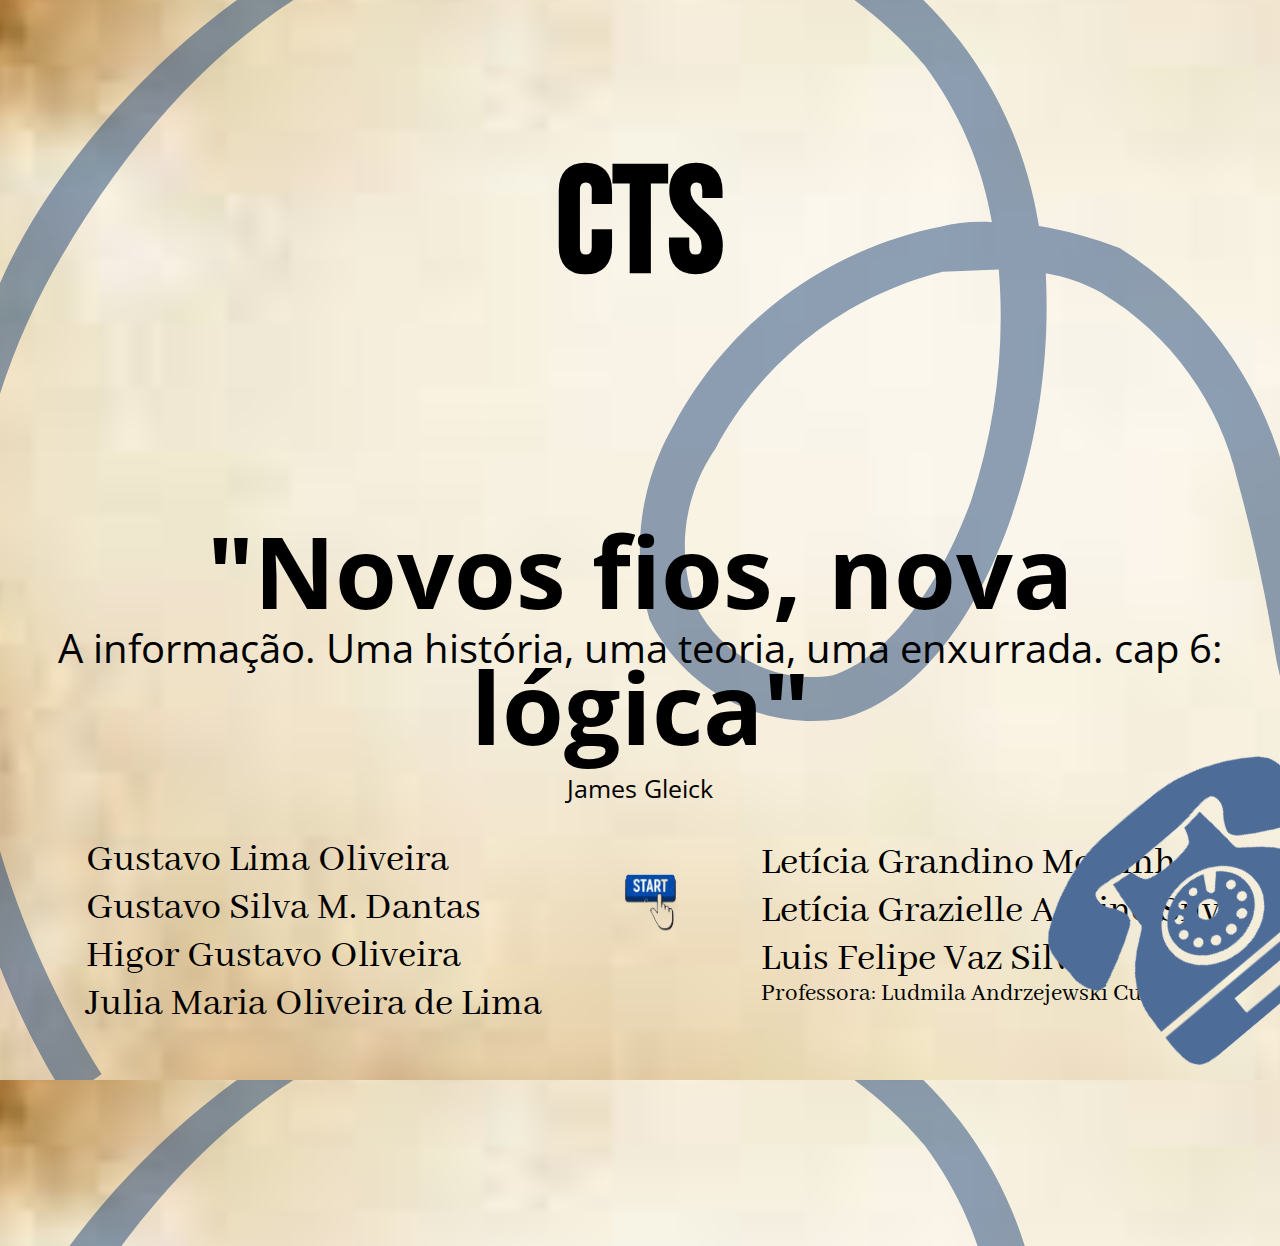
<file: index.html>
<!DOCTYPE html>
<html lang="pt-br">
<head>
    <meta charset="UTF-8">
    <meta http-equiv="X-UA-Compatible" content="IE=edge">
    <meta name="viewport" content="width=device-width, initial-scale=1.0">
    <title>CTS-UFABC</title>

    <link rel="shortcut icon" href="./src/Imagem/icon.png" type="image/x-icon">

    <link rel="stylesheet" href="./src/CSS/style.css">
    <link rel="stylesheet" href="./src/CSS/repositive.css">
</head>
<body>
   

    <div class="cabeça">
        

        <header class="cabecalho">
            <h1 class="titulo">CTS</h1>
            <h1 class="tituloSub">"Novos fios, nova lógica"</h1>
            <p class="tituloNome">
                A informação. Uma história, uma teoria, uma enxurrada. cap 6:
          </p>
            <p class="titulAutor">
                James Gleick
          </p>
            
        </header>

        <div class="texto">
            <ul class="nomeUm">
                <li>Gustavo Lima Oliveira</li>
                <li>Gustavo Silva M. Dantas</li>
                <li>Higor Gustavo Oliveira</li>
                <li>Julia Maria Oliveira de Lima</li>
            </ul>
            <ul class="nomeDois">
                <li>Letícia Grandino Moizinho</li>
                <li>Letícia Grazielle Aquino Silva</li>
                <li>Luis Felipe Vaz Silva</li>
            </ul>
            <p class="professora">Professora: Ludmila Andrzejewski Culpi</p>
          <img src="./src/Imagem/Telefone.png" alt="telefone" class="telefone">
        </div>

    </div> 
    
    <div class="corpo">
        <a href="index1.html">
            <img src="./src/Imagem/Start.png" alt="start" class="start">
        </a>
    </div>
    
</body>
</html>
</file>
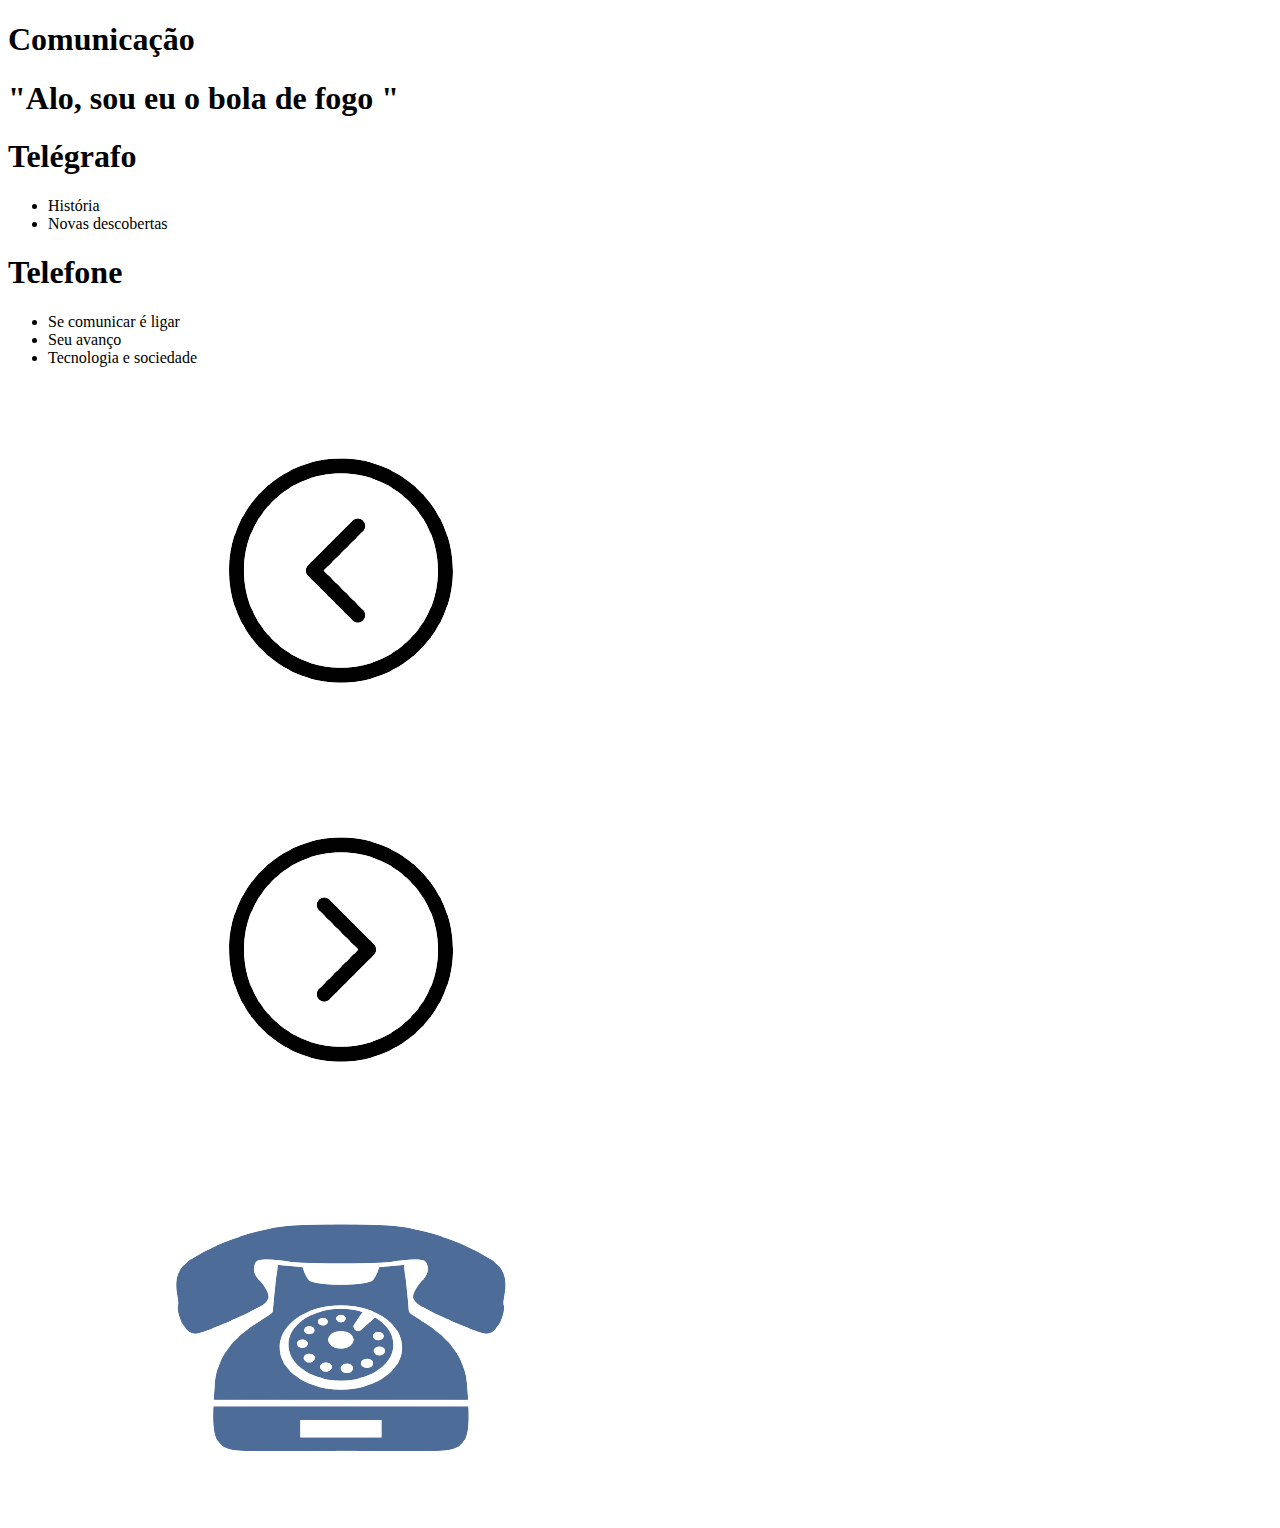
<file: index1.html>
<!DOCTYPE html>
<html lang="pt-br">
<head>
    <meta charset="UTF-8">
    <meta http-equiv="X-UA-Compatible" content="IE=edge">
    <meta name="viewport" content="width=device-width, initial-scale=1.0">
    <title>CTS-UFABC</title>
    
    <link rel="shortcut icon" href="./src/Imagem/icon.png" type="image/x-icon">


    <link rel="stylesheet" href="./src/CSS/repositive1.css">
</head>
<body>

    <div class="cabeça">

        <header class="cabecalho">
            <h1 class="titulo"> Comunicação </h1>
            <h1 class="tituloSub">"Alo, sou eu o bola de fogo "</h1>
        
           
        </header>

        <div class="texto">
           <h1 class="telégrafo">Telégrafo</h1>
            <ul class="telégrafoDados">
                <li>História</li>
                <li>Novas descobertas</li>
            </ul>

            <h1 class="tel">Telefone</h1>
            <ul class="telDados">
                <li>Se comunicar é ligar</li>
                <li>Seu avanço</li>
                <li>Tecnologia e sociedade</li>
            
            </ul>

        </div>

        <div class="setas">
            <a href="index.html">
                <img src="./src/Imagem/SetaVoltar.png" alt="SetaVoltar" class="voltar">
           </a>     
   
           <a href="index2.html">
               <img src="./src/Imagem/SetaIR.png" alt="SetaAvancar" class="avancar">
           </a>    
        </div>
    </div> 
    
    <div class="corpo">
        <a href="index.html">
            <img src="./src/Imagem/Telefone.png" alt="start" class="start">
        </a>
    </div>
    
</body>
</html>
</file>
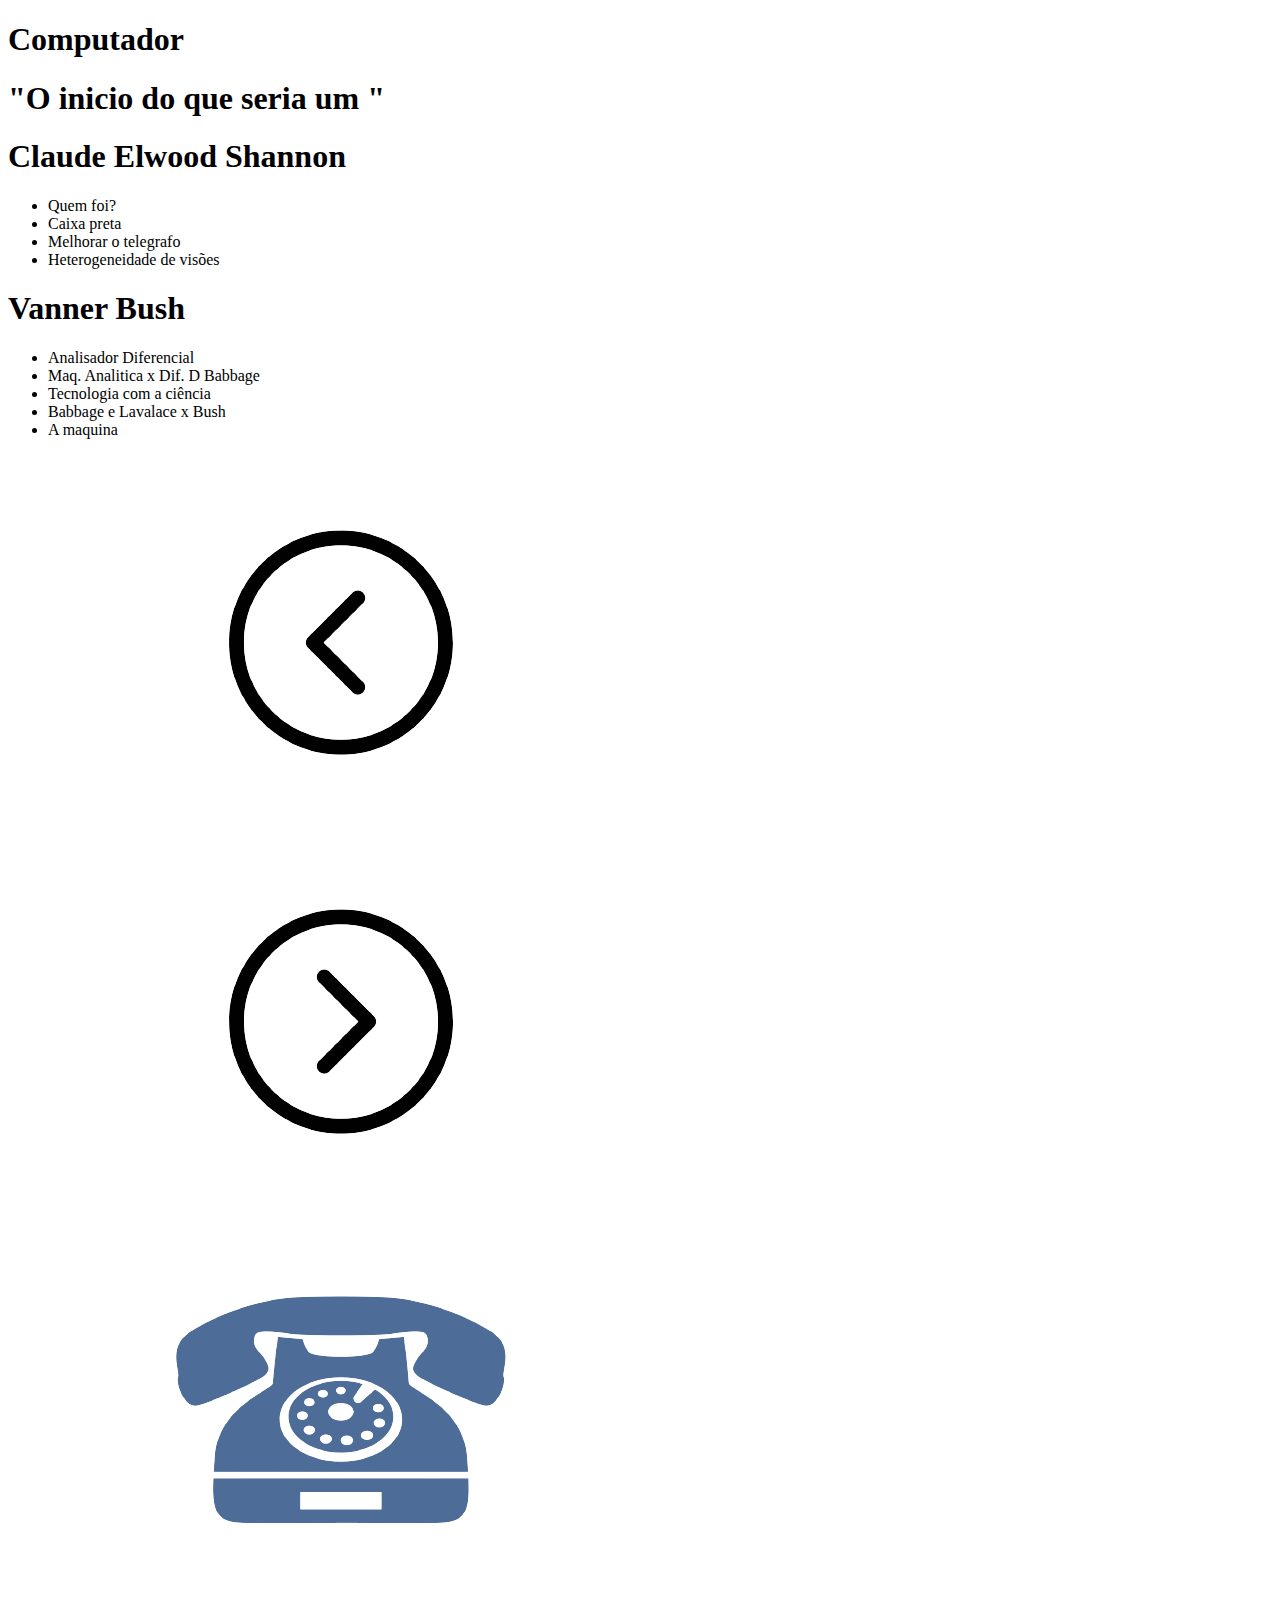
<file: index2.html>
<!DOCTYPE html>
<html lang="pt-br">
<head>
    <meta charset="UTF-8">
    <meta http-equiv="X-UA-Compatible" content="IE=edge">
    <meta name="viewport" content="width=device-width, initial-scale=1.0">
    <title>CTS-UFABC</title>
    
    <link rel="shortcut icon" href="./src/Imagem/icon.png" type="image/x-icon">


    <link rel="stylesheet" href="./src/CSS/repositive2.css">
</head>
<body>

    <div class="cabeça">

        <header class="cabecalho">
            <h1 class="titulo">Computador</h1>
            <h1 class="tituloSub">"O inicio do que seria um "</h1>
        
           
        </header>

        <div class="texto">
           <h1 class="Claude">Claude Elwood Shannon</h1>
            <ul class="ClaudeDados">
                <li>Quem foi?</li>
                <li>Caixa preta</li>
                <li>Melhorar o telegrafo</li>
                <li>Heterogeneidade de visões</li>
            </ul>

            <h1 class="Vanner">Vanner Bush</h1>
            <ul class="VannerDados">
                <li>Analisador Diferencial</li>
                <li>Maq. Analitica x Dif. D Babbage </li>
                <li>Tecnologia com a ciência</li>
                <li>Babbage e Lavalace x Bush</li>
                <li>A maquina</li>
            </ul>

        </div>

        <div class="setas">
            <a href="index1.html">
                <img src="./src/Imagem/SetaVoltar.png" alt="SetaVoltar" class="voltar">
           </a>     
   
           <a href="index3.html">
               <img src="./src/Imagem/SetaIR.png" alt="SetaAvancar" class="avancar">
           </a>    
        </div>
    </div> 
    
    <div class="corpo">
        <a href="index.html">
            <img src="./src/Imagem/Telefone.png" alt="start" class="start">
        </a>
    </div>
    
</body>
</html>
</file>
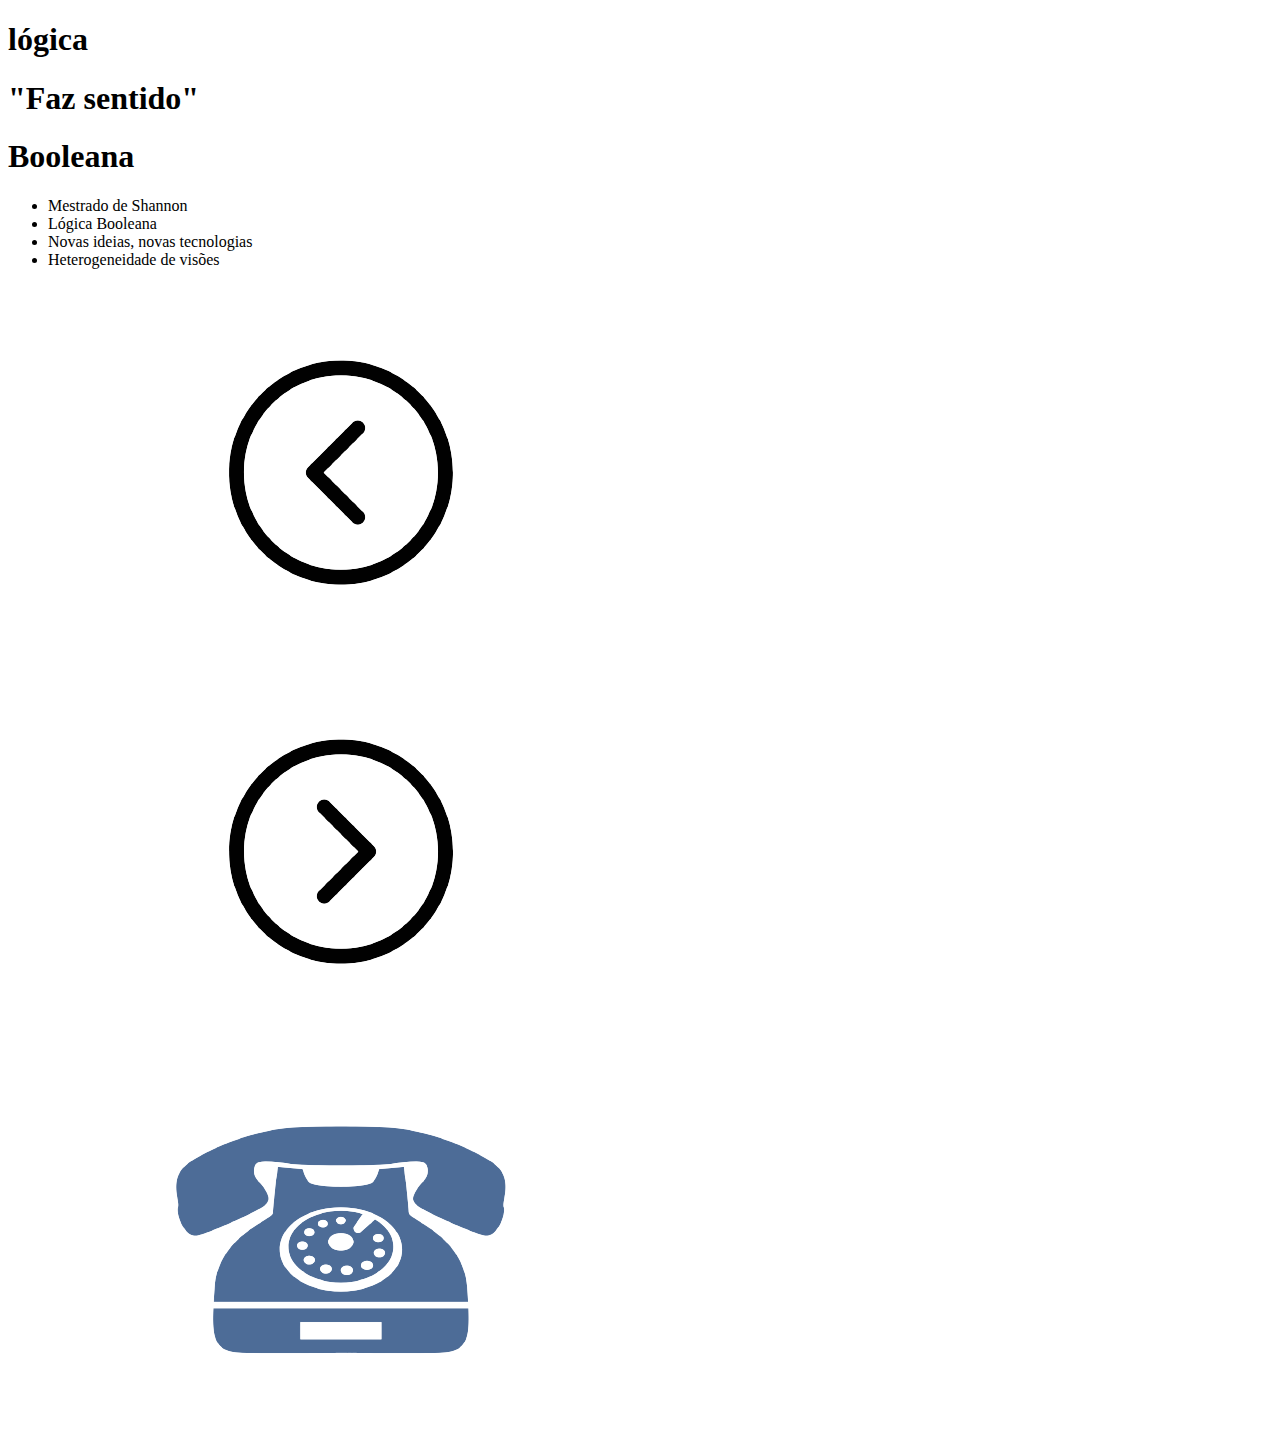
<file: index3.html>
<!DOCTYPE html>
<html lang="pt-br">
<head>
    <meta charset="UTF-8">
    <meta http-equiv="X-UA-Compatible" content="IE=edge">
    <meta name="viewport" content="width=device-width, initial-scale=1.0">
    <title>CTS-UFABC</title>
    
    <link rel="shortcut icon" href="./src/Imagem/icon.png" type="image/x-icon">


    <link rel="stylesheet" href="./src/CSS/repositive3.css">
</head>
<body>

    <div class="cabeça">

        <header class="cabecalho">
            <h1 class="titulo">lógica</h1>
            <h1 class="tituloSub">"Faz sentido"</h1>
        
           
        </header>

        <div class="texto">
           <h1 class="Logica">Booleana</h1>
            <ul class="LogicaDados">
                <li>Mestrado de Shannon</li>
                <li>Lógica Booleana</li>
                <li>Novas ideias, novas tecnologias</li>
                <li>Heterogeneidade de visões</li>
            </ul>


        </div>

        <div class="setas">
            <a href="index2.html">
                <img src="./src/Imagem/SetaVoltar.png" alt="SetaVoltar" class="voltar">
           </a>     
   
           <a href="index4.html">
               <img src="./src/Imagem/SetaIR.png" alt="SetaAvancar" class="avancar">
           </a>    
        </div>
    </div> 
    
    <div class="corpo">
        <a href="index.html">
            <img src="./src/Imagem/Telefone.png" alt="start" class="start">
        </a>
    </div>
    
</body>
</html>
</file>
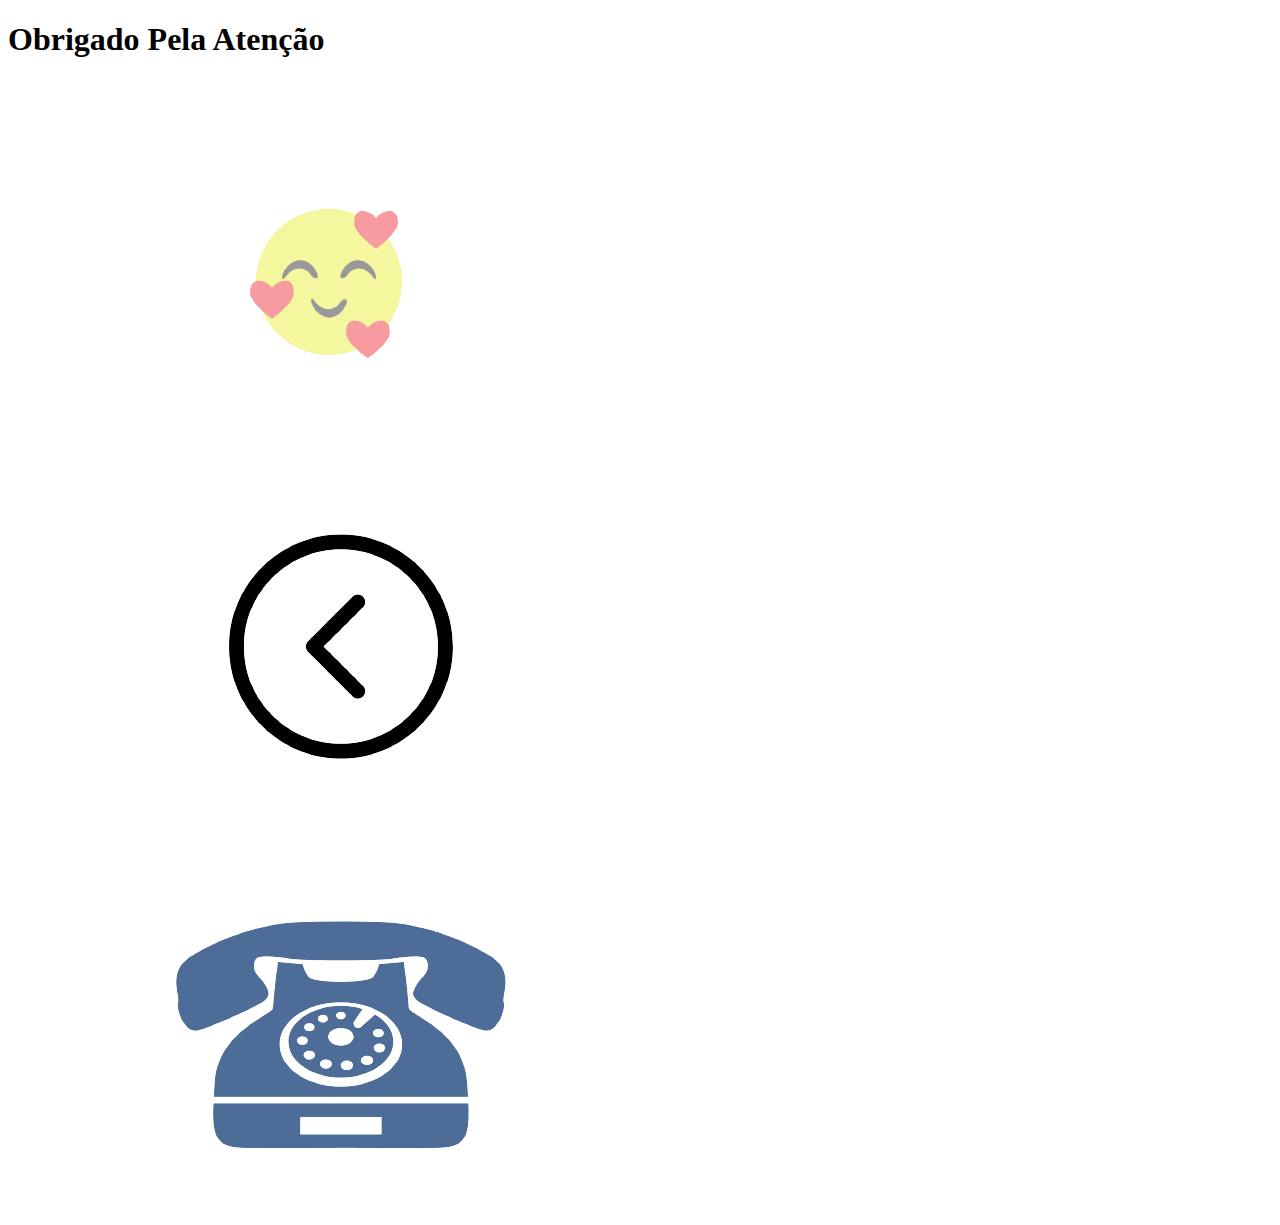
<file: index4.html>
<!DOCTYPE html>
<html lang="pt-br">
<head>
    <meta charset="UTF-8">
    <meta http-equiv="X-UA-Compatible" content="IE=edge">
    <meta name="viewport" content="width=device-width, initial-scale=1.0">
    <title>CTS-UFABC</title>
    
    <link rel="shortcut icon" href="./src/Imagem/icon.png" type="image/x-icon">


    <link rel="stylesheet" href="./src/CSS/repositive4.css">
</head>
<body>

    <div class="cabeça">

        <header class="cabecalho">
            <h1 class="titulo">Obrigado Pela Atenção</h1>
        
           
        </header>

        <div class="texto">
          <img src="./src/Imagem/EmoteApaizonado.png" alt="EmoteApaizonado" class="EmoteApaizonado">

        </div>

        <div class="setas">
            <a href="index3.html">
                <img src="./src/Imagem/SetaVoltar.png" alt="SetaVoltar" class="voltar">
           </a>     
    
    <div class="corpo">
        <a href="index.html">
            <img src="./src/Imagem/Telefone.png" alt="start" class="start">
        </a>
    </div>
    
</body>
</html>
</file>
<file: src/CSS/style.css>
@import url('https://fonts.googleapis.com/css2?family=Bebas+Neue&display=swap');
@import url('https://fonts.googleapis.com/css2?family=Open+Sans&display=swap');
@import url('https://fonts.googleapis.com/css2?family=Abhaya+Libre&display=swap');


*{
    margin: 0;
    padding: 0;
}

body{
    background-image: url(/src/Imagem/PgUM.png);
    overflow-x: hidden;
    overflow-y: hidden; 
}


.titulo{
    font-family: 'Bebas Neue', sans-serif;
    font-size: 150px;
    text-align: center;
    position:  relative;
    top: 100px;
    right: 0;
    bottom: 0;
    left: 0;
    margin:4vh;
}

.tituloSub{
    font-family: 'Open Sans', sans-serif;
    font-weight: bold;
    font-size: 100px;
    text-align: center;
    position:  relative;
    top: 250px;
    right: 0;
    bottom: 0;
    left: 0;
    margin:4vh;
}

.tituloNome{
    font-family: 'Open Sans', sans-serif;
    font-size: 40px;
    text-align: center;
    position: relative;
    top: 60px;
    right: 0;
    bottom: 0;
    left: 0;
    margin:4vh;

}

.titulAutor{
    font-family: 'Open Sans', sans-serif;
    font-size: 25px;
    text-align: center;
    position:  relative;
    top: 120px;
    right: 0;
    bottom: 0;
    left: 0;
    margin:4vh;

}


.start{

    position: absolute;
    top: 700px; 
    left: 355px;
    height: 400px;
    width: 600px;
}

.telefone{
    position: absolute;
    top: 700px; 
    left: 900px;
    height: 400px;
    width: 600px;
    transform: rotate(320deg);
}

.nomeUm{
    font-family: 'Abhaya Libre', serif;
    list-style: none;
    font-size: 40px;
    text-align:left;
    position:  relative;
    top: 115px;
    right: 0;
    bottom: 0;
    left: 50px;
    margin:4vh;
   
}

.nomeDois{
    font-family: 'Abhaya Libre', serif;
    list-style: none;
    font-size: 40px;
    text-align:left;
    position:  relative;
    top: -110px;
    right: 0;
    bottom: 0;
    left: 725px;
    margin:4vh;
   
}

.professora{
    font-family: 'Abhaya Libre', serif;
    list-style: none;
    font-size: 25px;
    position:  relative;
    top: -150px;
    right: 0;
    bottom: 0;
    left: 725px;
    margin:4vh;
}
</file>
<file: src/CSS/repositive.css>
@media (max-width: 620px){
    @import url('https://fonts.googleapis.com/css2?family=Bebas+Neue&display=swap');
@import url('https://fonts.googleapis.com/css2?family=Open+Sans&display=swap');
@import url('https://fonts.googleapis.com/css2?family=Abhaya+Libre&display=swap');


*{
    margin: 0;
    padding: 0;
}

body{
    background-image: url('/src/Imagem/Morse.png');
    overflow-x: hidden;
    overflow-y: hidden; 
   
}


.titulo{
    font-family: 'Bebas Neue', sans-serif;
    font-size: 65px;
    text-align: center;
    position:  relative;
    top: 30px;
    right: 0;
    bottom: 0;
    left: 0;
    margin:4vh;
}

.tituloSub{
    font-family: 'Open Sans', sans-serif;
    font-weight: bold;
    font-size: 28px;
    text-align: center;
    position:  relative;
    top: 10px;
    right: 0;
    bottom: 0;
    left: 0;
    margin:4vh;
}

.tituloNome{
    font-family: 'Open Sans', sans-serif;
    font-size: 10px;
    text-align: center;
    position: relative;
    top: -70px;
    right: 0;
    bottom: 0;
    left: 0;
    margin:4vh;

}

.titulAutor{
    font-family: 'Open Sans', sans-serif;
    font-size: 10px;
    text-align: center;
    position:  relative;
    top: -70px;
    right: 0;
    bottom: 0;
    left: 0;
    margin:4vh;

}


.start{
    position: absolute;
    top: 320px;
    right: 0;
    bottom: 0;
    left: -136px;
    margin:4vh;
}

.telefone{
    position: absolute;
    top: 450px;
    right: 0;
    bottom: 0;
    left: 100px;
    margin:4vh;
    height: 200px;
    width: 400px;
    transform: rotate(320deg);
}

.nomeUm{
    font-family: 'Abhaya Libre', serif;
    list-style: none;
    font-size: 25px;
    text-align:center;
    position:  relative;
    top: -80px;
    right: 0;
    bottom: 0;
    left: 0px;
    margin:4vh;
   
}

.nomeDois{
    font-family: 'Abhaya Libre', serif;
    list-style: none;
    font-size: 25px;
    text-align:center;
    position:  relative;
    top: -115px;
    right: 0;
    bottom: 0;
    left: 0px;
    margin:4vh;
   
}

.professora{
    font-family: 'Abhaya Libre', serif;
    list-style: none;
    font-size: 15px;
    text-align:center;
    position:  relative;
    top: -125px;
    right: 0;
    bottom: 0;
    left: 0px;
    margin:4vh;
   
}



}
</file>
<file: src/CSS/repositive1.css>
@import url('https://fonts.googleapis.com/css2?family=Bebas+Neue&display=swap');
@import url('https://fonts.googleapis.com/css2?family=Open+Sans&display=swap');
@import url('https://fonts.googleapis.com/css2?family=Abhaya+Libre&display=swap');

@media (max-width: 620px){



*{
    margin: 0;
    padding: 0;
}

body{
    background-image: url('/src/Imagem/Azulzin.png');
    overflow-x: hidden;
    overflow-y: hidden; 
   
}



.titulo{
    font-family: 'Bebas Neue', sans-serif;
    font-size: 55px;
    text-align: center;
    position:  relative;
    top: 30px;
    right: 0;
    bottom: 0;
    left: 0;
    margin:4vh;
}

.tituloSub{
    font-family: 'Abhaya Libre', serif;
    font-size: 15px;
    text-align: center;
    position:  relative;
    top: -15px;
    right: 0;
    bottom: 0;
    left: 0;
    margin:4vh;

}

.voltar{
    position: absolute;
    top: 25px;
    right: 0;
    bottom: 0;
    left: -60px;
    margin:4vh;
    height: 75px;
    width: 150px;

}

.avancar{
    position: absolute;
    top: 25px;
    right: 0;
    bottom: 0;
    left: 235px;
    margin:4vh;
    height: 75px;
    width: 150px;
}

.telégrafo{
    font-family: 'Open Sans', sans-serif;
    font-weight: bold;
    font-size: 30px;
    text-align: center;
    position:  relative;
    top: -30px;
    right: 0;
    bottom: 0;
    left: 0;
    margin:4vh;
}

.telégrafoDados{
    font-family: 'Abhaya Libre', serif;
    list-style: none;
    font-size: 25px;
    text-align:center;
    position:  relative;
    top: -60px;
    right: 0;
    bottom: 0;
    left: 0px;
    margin:4vh;
}

.tel{
    font-family: 'Open Sans', sans-serif;
    font-weight: bold;
    font-size: 30px;
    text-align: center;
    position:  relative;
    top: -80px;
    right: 0;
    bottom: 0;
    left: 0;
    margin:4vh;
}

.telDados{
    font-family: 'Abhaya Libre', serif;
    list-style: none;
    font-size: 25px;
    text-align:center;
    position:  relative;
    top: -110px;
    right: 0;
    bottom: 0;
    left: 0px;
    margin:4vh;
}

.start{
    position: absolute;
    top: 500px;
    right: 0;
    bottom: 0;
    left: 80px;
    margin:4vh;
    height: 75px;
    width: 150px;
}


}
</file>
<file: src/CSS/repositive2.css>
@import url('https://fonts.googleapis.com/css2?family=Bebas+Neue&display=swap');
@import url('https://fonts.googleapis.com/css2?family=Open+Sans&display=swap');
@import url('https://fonts.googleapis.com/css2?family=Abhaya+Libre&display=swap');

@media (max-width: 620px){



*{
    margin: 0;
    padding: 0;
}

body{
    background-image: url('/src/Imagem/CKT.png');
    overflow-x: hidden;
    overflow-y: hidden; 
   
}



.titulo{
    font-family: 'Bebas Neue', sans-serif;
    font-size: 55px;
    text-align: center;
    position:  relative;
    top: 30px;
    right: 0;
    bottom: 0;
    left: 0;
    margin:4vh;
}

.tituloSub{
    font-family: 'Abhaya Libre', serif;
    font-size: 15px;
    text-align: center;
    position:  relative;
    top: -15px;
    right: 0;
    bottom: 0;
    left: 0;
    margin:4vh;

}

.voltar{
    position: absolute;
    top: 25px;
    right: 0;
    bottom: 0;
    left: -60px;
    margin:4vh;
    height: 75px;
    width: 150px;

}

.avancar{
    position: absolute;
    top: 25px;
    right: 0;
    bottom: 0;
    left: 235px;
    margin:4vh;
    height: 75px;
    width: 150px;
}

.Claude{
    font-family: 'Open Sans', sans-serif;
    font-weight: bold;
    font-size: 25px;
    text-align: center;
    position:  relative;
    top: -30px;
    right: 0;
    bottom: 0;
    left: 0;
    margin:4vh;
}

.ClaudeDados{
    font-family: 'Abhaya Libre', serif;
    list-style: none;
    font-size: 25px;
    text-align:center;
    position:  relative;
    top: -60px;
    right: 0;
    bottom: 0;
    left: 0px;
    margin:4vh;
}

.Vanner{
    font-family: 'Open Sans', sans-serif;
    font-weight: bold;
    font-size: 30px;
    text-align: center;
    position:  relative;
    top: -80px;
    right: 0;
    bottom: 0;
    left: 0;
    margin:4vh;
}

.VannerDados{
    font-family: 'Abhaya Libre', serif;
    list-style: none;
    font-size: 25px;
    text-align:center;
    position:  relative;
    top: -110px;
    right: 0;
    bottom: 0;
    left: 0px;
    margin:4vh;
}

.start{
    position: absolute;
    top: 500px;
    right: 0;
    bottom: 0;
    left: 80px;
    margin:4vh;
    height: 75px;
    width: 150px;
}


}
</file>
<file: src/CSS/repositive3.css>
@import url('https://fonts.googleapis.com/css2?family=Bebas+Neue&display=swap');
@import url('https://fonts.googleapis.com/css2?family=Open+Sans&display=swap');
@import url('https://fonts.googleapis.com/css2?family=Abhaya+Libre&display=swap');

@media (max-width: 620px){



*{
    margin: 0;
    padding: 0;
}

body{
    background-image: url('/src/Imagem/ZeroUm.png');
    overflow-x: hidden;
    overflow-y: hidden; 
   
}



.titulo{
    font-family: 'Bebas Neue', sans-serif;
    font-size: 55px;
    text-align: center;
    position:  relative;
    top: 30px;
    right: 0;
    bottom: 0;
    left: 0;
    margin:4vh;
}

.tituloSub{
    font-family: 'Abhaya Libre', serif;
    font-size: 15px;
    text-align: center;
    position:  relative;
    top: -15px;
    right: 0;
    bottom: 0;
    left: 0;
    margin:4vh;

}

.voltar{
    position: absolute;
    top: 25px;
    right: 0;
    bottom: 0;
    left: -60px;
    margin:4vh;
    height: 75px;
    width: 150px;

}

.avancar{
    position: absolute;
    top: 25px;
    right: 0;
    bottom: 0;
    left: 235px;
    margin:4vh;
    height: 75px;
    width: 150px;
}


.Logica{
    font-family: 'Open Sans', sans-serif;
    font-weight: bold;
    font-size: 30px;
    text-align: center;
    position:  relative;
    top: -40px;
    right: 0;
    bottom: 0;
    left: 0;
    margin:4vh;
}

.LogicaDados{
    font-family: 'Abhaya Libre', serif;
    list-style: none;
    font-size: 25px;
    text-align:center;
    position:  relative;
    top: -70px;
    right: 0;
    bottom: 0;
    left: 0px;
    margin:4vh;
}

.start{
    position: absolute;
    top: 500px;
    right: 0;
    bottom: 0;
    left: 80px;
    margin:4vh;
    height: 75px;
    width: 150px;
}


}
</file>
<file: src/CSS/repositive4.css>
@import url('https://fonts.googleapis.com/css2?family=Bebas+Neue&display=swap');
@import url('https://fonts.googleapis.com/css2?family=Open+Sans&display=swap');
@import url('https://fonts.googleapis.com/css2?family=Abhaya+Libre&display=swap');

@media (max-width: 620px){



*{
    margin: 0;
    padding: 0;
}

body{
    background-image: url('/src/Imagem/Morse.png');
    overflow-x: hidden;
    overflow-y: hidden; 
   
}



.titulo{
    font-family: 'Bebas Neue', sans-serif;
    font-size: 55px;
    text-align: center;
    position:  relative;
    top: 30px;
    right: 0;
    bottom: 0;
    left: 0;
    margin:4vh;
}

.tituloSub{
    font-family: 'Abhaya Libre', serif;
    font-size: 15px;
    text-align: center;
    position:  relative;
    top: 265px;
    right: 0;
    bottom: 0;
    left: 0;
    margin:4vh;

}

.voltar{
    position: absolute;
    top: 25px;
    right: 0;
    bottom: 0;
    left: -70px;
    margin:4vh;
    height: 75px;
    width: 150px;

}


.EmoteApaizonado{
    position: absolute;
    top: 100px;
    right: 0;
    bottom: 0;
    left: -160px;
    margin:4vh;
    

}

.start{
    position: absolute;
    top: 500px;
    right: 0;
    bottom: 0;
    left: 80px;
    margin:4vh;
    height: 75px;
    width: 150px;
}


}
</file>
